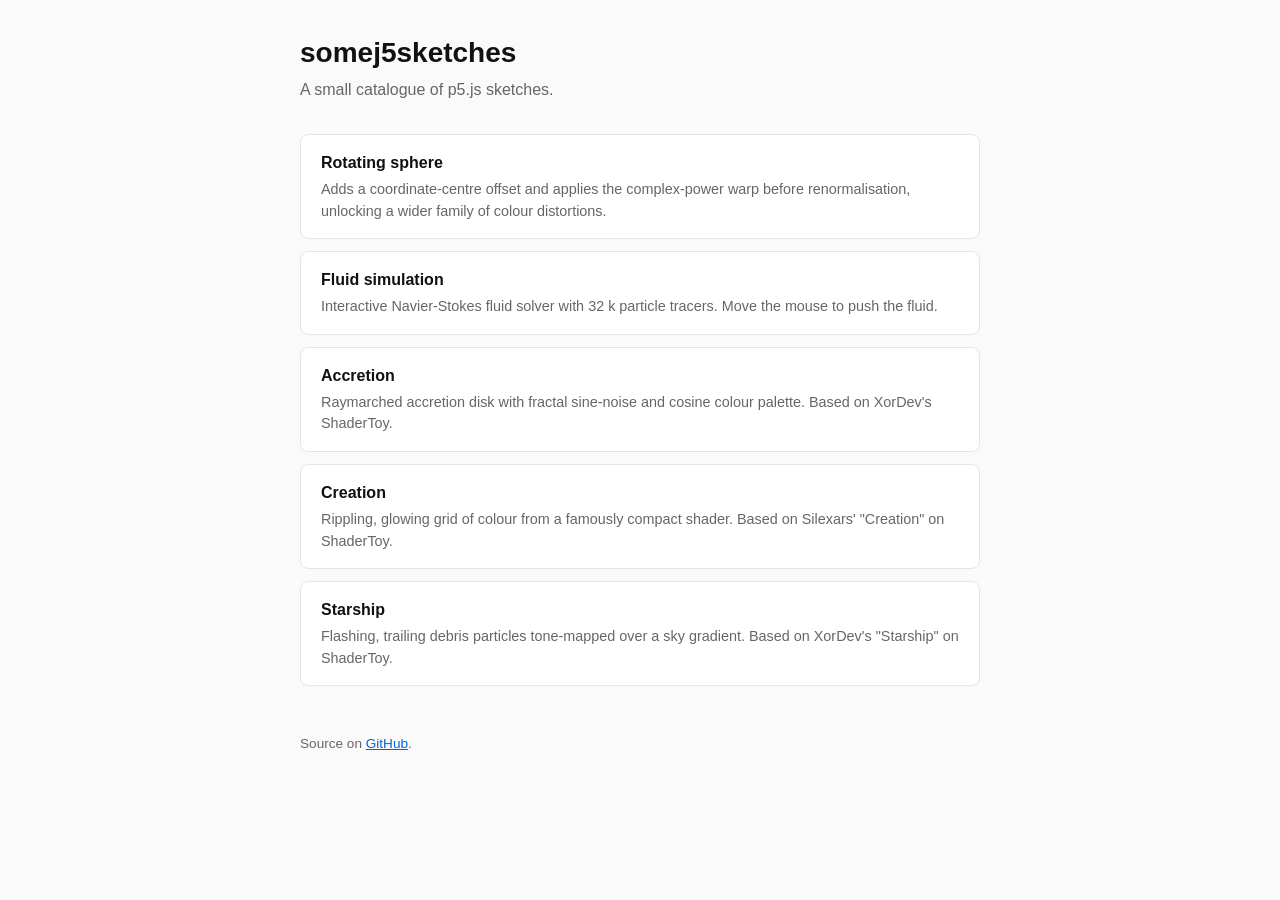
<file: index.html>
<!DOCTYPE html>
<html lang="en">
  <head>
    <meta charset="utf-8" />
    <meta name="viewport" content="width=device-width, initial-scale=1" />
    <title>somej5sketches</title>
    <style>
      :root {
        color-scheme: light dark;
        --fg: #111;
        --muted: #666;
        --bg: #fafafa;
        --card: #fff;
        --border: #e5e5e5;
        --accent: #0366d6;
      }
      @media (prefers-color-scheme: dark) {
        :root {
          --fg: #eee;
          --muted: #999;
          --bg: #111;
          --card: #1a1a1a;
          --border: #2a2a2a;
          --accent: #58a6ff;
        }
      }
      * { box-sizing: border-box; }
      body {
        margin: 0;
        font-family: -apple-system, BlinkMacSystemFont, "Segoe UI", Helvetica, Arial, sans-serif;
        background: var(--bg);
        color: var(--fg);
        line-height: 1.5;
        -webkit-touch-callout: none;
        -webkit-user-select: none;
        -moz-user-select: none;
        user-select: none;
      }
      main {
        max-width: 720px;
        margin: 0 auto;
        padding: 2rem 1.25rem 4rem;
      }
      h1 { margin: 0 0 0.25rem; font-size: 1.75rem; }
      .subtitle { margin: 0 0 2rem; color: var(--muted); }
      ul { list-style: none; padding: 0; margin: 0; display: grid; gap: 0.75rem; }
      li a {
        display: block;
        padding: 1rem 1.25rem;
        background: var(--card);
        border: 1px solid var(--border);
        border-radius: 8px;
        color: inherit;
        text-decoration: none;
      }
      li a:hover { border-color: var(--accent); }
      .name { font-weight: 600; }
      .desc { color: var(--muted); font-size: 0.9rem; margin-top: 0.25rem; }
      footer {
        margin-top: 3rem;
        font-size: 0.85rem;
        color: var(--muted);
      }
      footer a { color: var(--accent); }
    </style>
  </head>
  <body>
    <main>
      <h1>somej5sketches</h1>
      <p class="subtitle">A small catalogue of p5.js sketches.</p>

      <ul>
        <li>
          <a href="rotating-sphere-v2/">
            <div class="name">Rotating sphere</div>
            <div class="desc">Adds a coordinate-centre offset and applies the complex-power warp before renormalisation, unlocking a wider family of colour distortions.</div>
          </a>
        </li>
        <li>
          <a href="fluid-simulation/">
            <div class="name">Fluid simulation</div>
            <div class="desc">Interactive Navier-Stokes fluid solver with 32 k particle tracers. Move the mouse to push the fluid.</div>
          </a>
        </li>
        <li>
          <a href="accretion/">
            <div class="name">Accretion</div>
            <div class="desc">Raymarched accretion disk with fractal sine-noise and cosine colour palette. Based on XorDev's ShaderToy.</div>
          </a>
        </li>
        <li>
          <a href="creation/">
            <div class="name">Creation</div>
            <div class="desc">Rippling, glowing grid of colour from a famously compact shader. Based on Silexars' "Creation" on ShaderToy.</div>
          </a>
        </li>
        <li>
          <a href="starship/">
            <div class="name">Starship</div>
            <div class="desc">Flashing, trailing debris particles tone-mapped over a sky gradient. Based on XorDev's "Starship" on ShaderToy.</div>
          </a>
        </li>
      </ul>

      <footer>
        Source on <a href="https://github.com/blubalubbin/somej5sketches">GitHub</a>.
      </footer>
    </main>
  </body>
</html>
</file>
